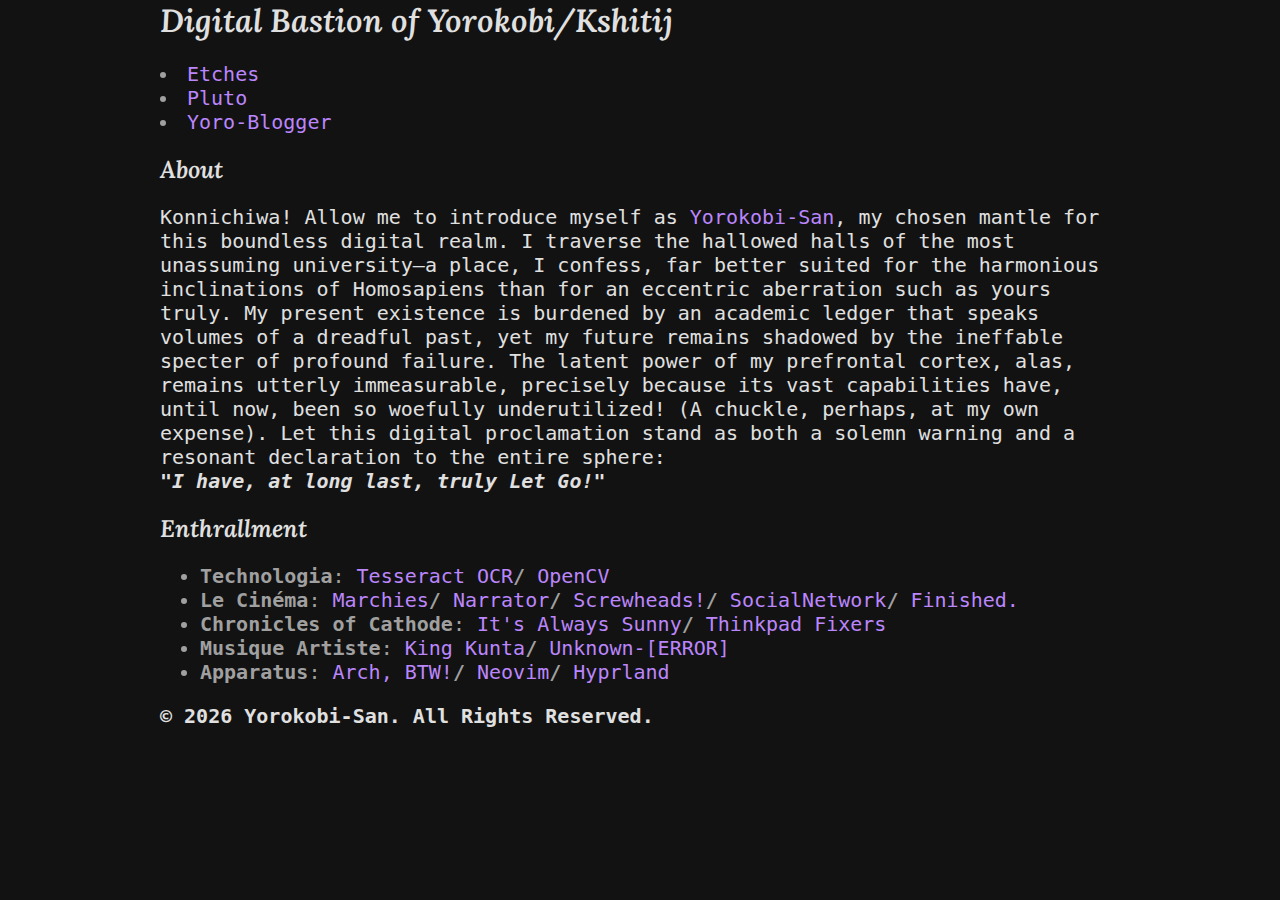
<file: index.html>
<!DOCTYPE-HTML>

<html>

	<head>
		<meta charset = "UTF-8">
		<meta name = "viewport" content = "width = device-width, initial-scale = 1.0">
		<link rel = "icon" href = "visuals/favicon.png" type = "image/x-icon">
		<link rel = "stylesheet" href = "style.css">
		<title>╰༼ ⋋ ‸ ⋌ ༽╯</title>
	</head>

	<header>
		<h1>Digital Bastion of Yorokobi/Kshitij</h1>
		<nav class = "navigation"
			<ul>
				<li><a href = "etches.html">Etches</a></li>
				<li><a href = "pluto/index.html">Pluto</a></li>
				<li><a href = "https://yorodeb.blogspot.com">Yoro-Blogger</a></li>
			</ul>
		</nav>
	</header>

	<main>
		<h2>About</h2>
		<p>
		Konnichiwa! Allow me to introduce myself as <a href = "https://github.com/yorodeb" target = "_blank">Yorokobi-San</a>, my chosen mantle for this boundless digital realm. I traverse the hallowed halls of the most unassuming university—a place, I confess, far better suited for the harmonious inclinations of Homosapiens than for an eccentric aberration such as yours truly. My present existence is burdened by an academic ledger that speaks volumes of a dreadful past, yet my future remains shadowed by the ineffable specter of profound failure. The latent power of my prefrontal cortex, alas, remains utterly immeasurable, precisely because its vast capabilities have, until now, been so woefully underutilized! (A chuckle, perhaps, at my own expense). Let this digital proclamation stand as both a solemn warning and a resonant declaration to the entire sphere:<br><b><i>&quot;I have, at long last, truly Let Go!&quot;</i></b></br>
		</p>

		<h2>Enthrallment</h2>
		<ul>
			<li><b>Technologia</b>:
				<a href = "https://github.com/tesseract-ocr/" target = "_blank">Tesseract OCR</a><b>/</b>
				<a href = "https://github.com/opencv/" target = "_blank">OpenCV</a></li>

			<li><b>Le Cinéma</b>:
				<a href = "visuals/women.jpg" target = "_blank">Marchies</a><b>/</b>
				<a href = "visuals/fight.jpg" target = "_blank">Narrator</a><b>/</b>
				<a href = "visuals/travis.jpg" target = "_blank">Screwheads!</a><b>/</b>
				<a href = "visuals/mark.jpg" target = "_blank">SocialNetwork</a><b>/</b>
				<a href = "visuals/oil!.jpg" target = "_blank">Finished.</a></li>

			<li><b>Chronicles of Cathode</b>:
				<a href = "visuals/greenman.jpg" target = "_blank">It's Always Sunny</a><b>/</b>
				<a href = "visuals/turning.png" target = "_blank">Thinkpad Fixers</a></li>

			<li><b>Musique Artiste</b>:
				<a href = "visuals/kunta.jpg" target = "_blank">King Kunta</a><b>/</b>
				<a href = "visuals/curls.jpg" target = "_blank">Unknown-[ERROR]</a></li>

			<li><b>Apparatus</b>:
				<a href = "visuals/arch.png" target = "_blank">Arch, BTW!</a><b>/</b>
				<a href = "visuals/chad.jpg" target = "_blank">Neovim</a><b>/</b>
				<a href = "https://github.com/yorodeb/.dotfiles" target = "_blank">Hyprland</a></li>
		</ul>
	</main>

	<footer>
		<p><b>&copy; 2026 Yorokobi-San. All Rights Reserved.</b></p>
	</footer>

</html>
</file>
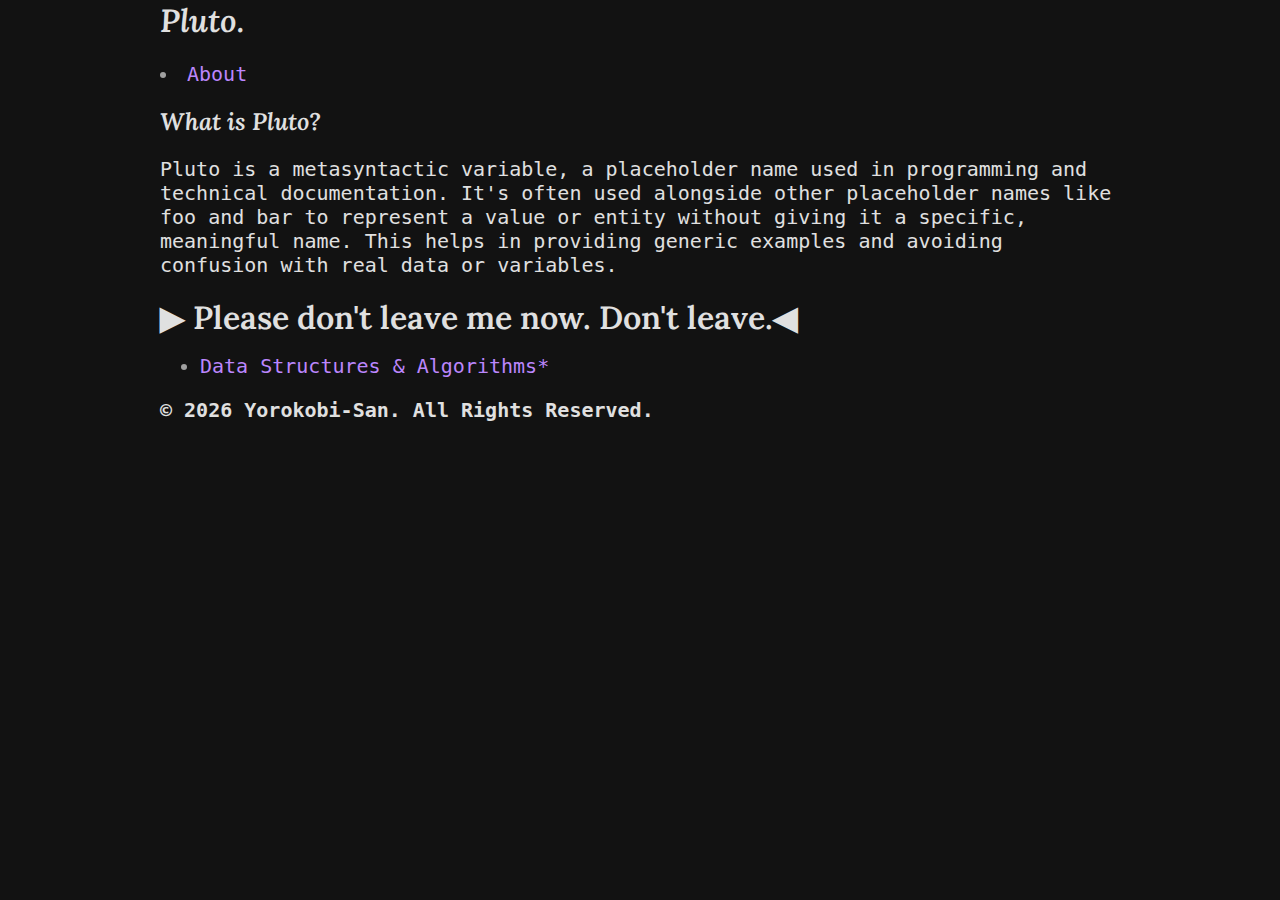
<file: pluto/index.html>
<!DOCTYPE-HTML>

<html>

	<head>
		<meta charset = "UTF-8">
		<meta name = "viewport" content = "width = device-width, initial-scale = 1.0">
		<link rel = "icon" href = "../visuals/favicon.png" type = "image/x-icon">
		<link rel = "stylesheet" href = "../style.css">
		<title>╰༼ ⋋ ‸ ⋌ ༽╯</title>
	</head>

	<header>
		<h1>Pluto.</h1>
		<nav class = "navigation"
			<ul>
				<li><a href = "../index.html">About</a></li>
			</ul>
		</nav>
	</header>

	<main>
		<h2>What is Pluto?</h2>
		<p>
		Pluto is a metasyntactic variable, a placeholder name used in programming and technical documentation. It's often used alongside other placeholder names like foo and bar to represent a value or entity without giving it a specific, meaningful name. This helps in providing generic examples and avoiding confusion with real data or variables.
		</p>

		<div id = "lyric-display"></div>
	 <script>
					const lyrics = [
							"I got my mind on my money and my money on my mind.",
							"You only get one shot, do not miss your chance to blow.",
							"Changes come with changes, that's what a good one does.",
							"It was all a dream, I used to read Word Up! magazine.",
							"If you're not in the mood for the whole thing, just grab a piece.",
							"Survival of the fittest, only the strong will thrive.",
							"I say the loudest in the room is probably the loneliest one in the room.",
							"I might be a mistake, but I'm an honest one.",
							"Please don't leave me now. Don't leave.",
							"Brace yourself, I'll take you on a trip down memory lane.",
							"My left stroke just went viral.",
							"Burn this shit down, turn this shit up",
							"Psst, I see dead people",
							"Ayy, Mustard on the beat, ho"
					];
					const randomIndex = Math.floor(Math.random() * lyrics.length);
					const randomLyric = "▶ " + lyrics[randomIndex] + "◀";
					document.getElementById('lyric-display').textContent = randomLyric;
			</script>

		<ul>

			<li><a href = "commotion.html">Data Structures & Algorithms*</a></li>
		</ul>

	</main>

	<footer>
		<p><b>&copy; 2026 Yorokobi-San. All Rights Reserved.</b></p>
	</footer>

</html>
</file>
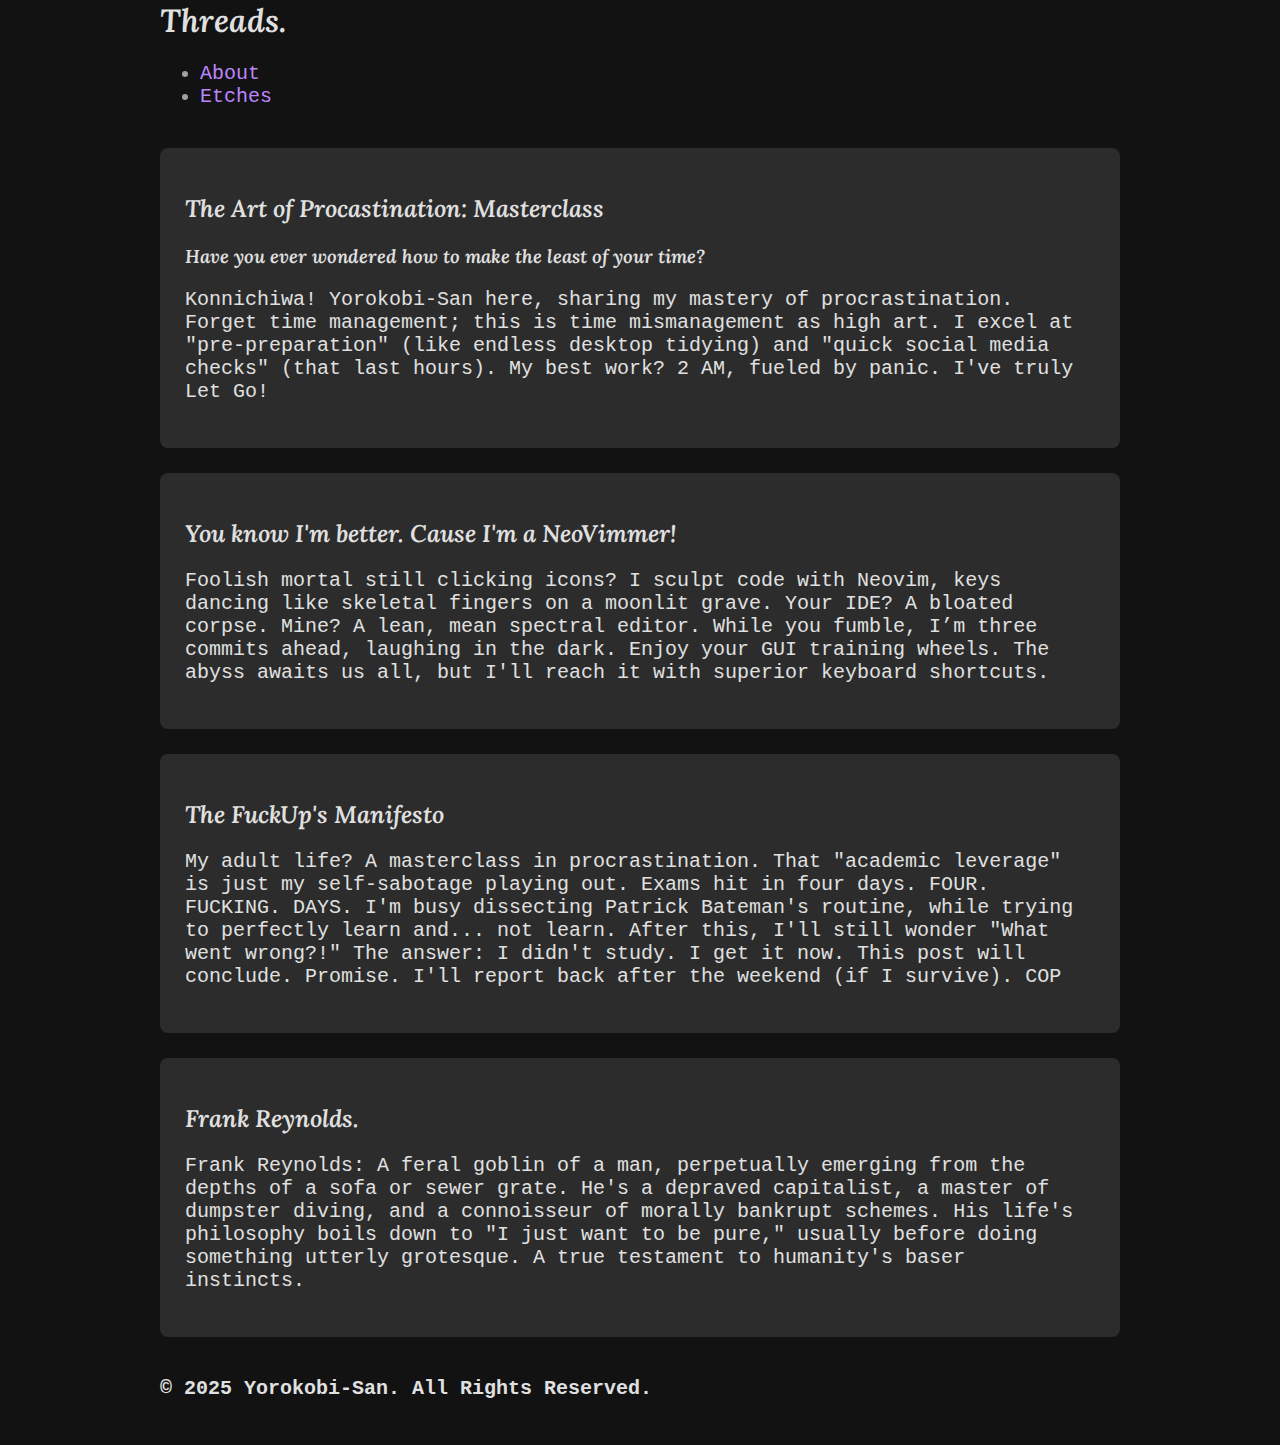
<file: threads.html>
<!DOCTYPE-HTML>

<html>
	<head>
		<meta charset = "UTF-8">
		<meta name = "viewport" content = "width = device-width, initial-scale = 1.0">
		<link rel = "icon" href = "visuals/favicon.png" type = "image/x-icon">
		<link rel = "stylesheet" href = "style.css">
		<title>╰༼ ⋋ ‸ ⋌ ༽╯</title>
	</head>

	<header>
		<h1>Threads.</h1>
		<ul>
			<li><a href = "index.html">About</a></li>
			<li><a href = "etches.html">Etches</a></li>
		</ul>
	</header>

	<main>

		<div class = "container">
			<article class = "entry">
				<h2>The Art of Procastination: Masterclass</h2>
				<h3>Have you ever wondered how to make the least of your time?</h3>
				<p>
				Konnichiwa! Yorokobi-San here, sharing my mastery of procrastination. Forget time management; this is time mismanagement as high art. I excel at "pre-preparation" (like endless desktop tidying) and "quick social media checks" (that last hours). My best work? 2 AM, fueled by panic. I've truly Let Go!
				</p>
			</article>

			<article class = "entry">
				<h2>You know I'm better. Cause I'm a NeoVimmer!</h2>
				<p>
				Foolish mortal still clicking icons? I sculpt code with Neovim, keys dancing like skeletal fingers on a moonlit grave. Your IDE? A bloated corpse. Mine? A lean, mean spectral editor. While you fumble, I’m three commits ahead, laughing in the dark. Enjoy your GUI training wheels. The abyss awaits us all, but I'll reach it with superior keyboard shortcuts.
				</p>
			</article>

			<article class = "entry">
				<h2>The FuckUp's Manifesto</h2>
				<p>
				My adult life? A masterclass in procrastination. That "academic leverage" is just my self-sabotage playing out. Exams hit in four days. FOUR. FUCKING. DAYS. I'm busy dissecting Patrick Bateman's routine, while trying to perfectly learn and... not learn. After this, I'll still wonder "What went wrong?!" The answer: I didn't study. I get it now. This post will conclude. Promise. I'll report back after the weekend (if I survive). COP
				</p>
			</article>

			<article class = "entry">
				<h2>Frank Reynolds.</h2>
				<p>
				Frank Reynolds: A feral goblin of a man, perpetually emerging from the depths of a sofa or sewer grate. He's a depraved capitalist, a master of dumpster diving, and a connoisseur of morally bankrupt schemes. His life's philosophy boils down to "I just want to be pure," usually before doing something utterly grotesque. A true testament to humanity's baser instincts.
				</p>
			</article>

		</div>
	</main>

	<footer>
		<p><b>&copy; 2025 Yorokobi-San. All Rights Reserved.</b></p>
	</footer>
</html>
</file>
<file: style.css>
@import url('https://fonts.googleapis.com/css2?family=Lora:ital,wght@1,600&family=Ubuntu+Mono:wght@400;700&display=swap');

:root{
	--bg-color: #121212;
  --primary-color: #1e1e1e;
  --accent-color: #bb86fc;
  --text-color: #e0e0e0;
  --secondary-text: #a0a0a0;
  --border-color: #2c2c2c;
  --hover-color: #333;
}

body{
	background-color: var(--bg-color);
  color: var(--text-color);
	margin: 0 auto;
	max-width: 60em;
}

h1, h2, h3, h4, h5, h6{
	font-family: 'Lora', serif;
	font-weight: 600;
	font-style: italic;
	color: var(--text-color);
}

a{
	color: var(--accent-color);
	text-decoration: none;
}

a:hover{
	text-decoration: underline;
}

p{
	font-family: 'Ubuntu Mono', monospace;
	font-weight: 400;
	font-style: normal;
	font-size: 20px;
}

li{
	font-family: 'Ubuntu Mono', monospace;
	font-weight: 400;
	font-style: normal;
	font-size: 20px;
	color: var(--secondary-text);
}

.container{
	display: grid;
	gap: 25px;
	max-width: 1200px;
	margin: 40px auto;
	padding: 0 0px;
}

.entry{
		background-color: var(--border-color);
    border-radius: 8px;
    padding: 25px;
    text-align: left;
}

.image{
	display: grid; 
	grid-template-columns: repeat(auto-fit, minmax(280px, 1fr));
  gap: 25px; 
  max-width: 1200px; 
  margin: 30px auto;
  padding: 0 15px; 
}

.grid{
    background-color: var(--border-color);
    border-radius: 8px;
    padding: 15px;
    text-align: center;
    overflow: hidden;
		display: flex; 
    flex-direction: column;
    justify-content: space-between;
}

.grid img{
	object-fit: cover;
	border-radius: 4px;
	margin-bottom: 10px;
}

.grid figcaption{
	font-family: 'Lora', serif;
	font-weight: 600;
	font-style: bold;
	color: var(--text-color);
}

#lyric-display{
	font-family: 'Lora', serif;
	font-weight: 600;
	font-size: 2em;
	font-style: bold;
	color: var(--text-color)
	padding: 20px;
}

/* --- MEMETIC SURREALISM: THE FEED --- */

.feed-container {
    max-width: 600px; /* Standard Twitter-style width */
    margin: 40px auto;
    border-left: 1px solid var(--border-color);
    border-right: 1px solid var(--border-color);
    background-color: var(--bg-color);
}

.post-bit {
    padding: 15px 20px;
    border-bottom: 1px solid var(--border-color);
    display: flex;
    flex-direction: column;
    transition: background-color 0.2s ease;
}

.post-bit:hover {
    background-color: #1a1a1a; /* Very subtle lift on hover */
}

/* Metadata / Date Area */
.post-meta {
    font-family: 'Ubuntu Mono', monospace;
    font-size: 14px;
    color: var(--secondary-text);
    margin-bottom: 4px;
    display: flex;
    justify-content: space-between;
}

.post-meta .timestamp {
    color: var(--accent-color);
    opacity: 0.8;
}

/* Post Content Area */
.post-content {
    font-family: 'Ubuntu Mono', monospace;
    font-size: 18px;
    line-height: 1.4;
    color: var(--text-color);
    word-wrap: break-word;
}

/* Images in the feed - The "Twitter Card" look */
.post-content img {
    margin-top: 12px;
    border-radius: 12px;
    border: 1px solid var(--border-color);
    max-width: 100%;
    height: auto;
    filter: grayscale(20%); /* Less intense than before */
    display: block;
}

.post-content img:hover {
    filter: grayscale(0%);
}

/* Links inside posts */
.post-content a {
    color: var(--accent-color);
    text-decoration: none;
    border-bottom: 1px solid transparent;
}

.post-content a:hover {
    border-bottom: 1px solid var(--accent-color);
    text-decoration: none;
}
</file>
